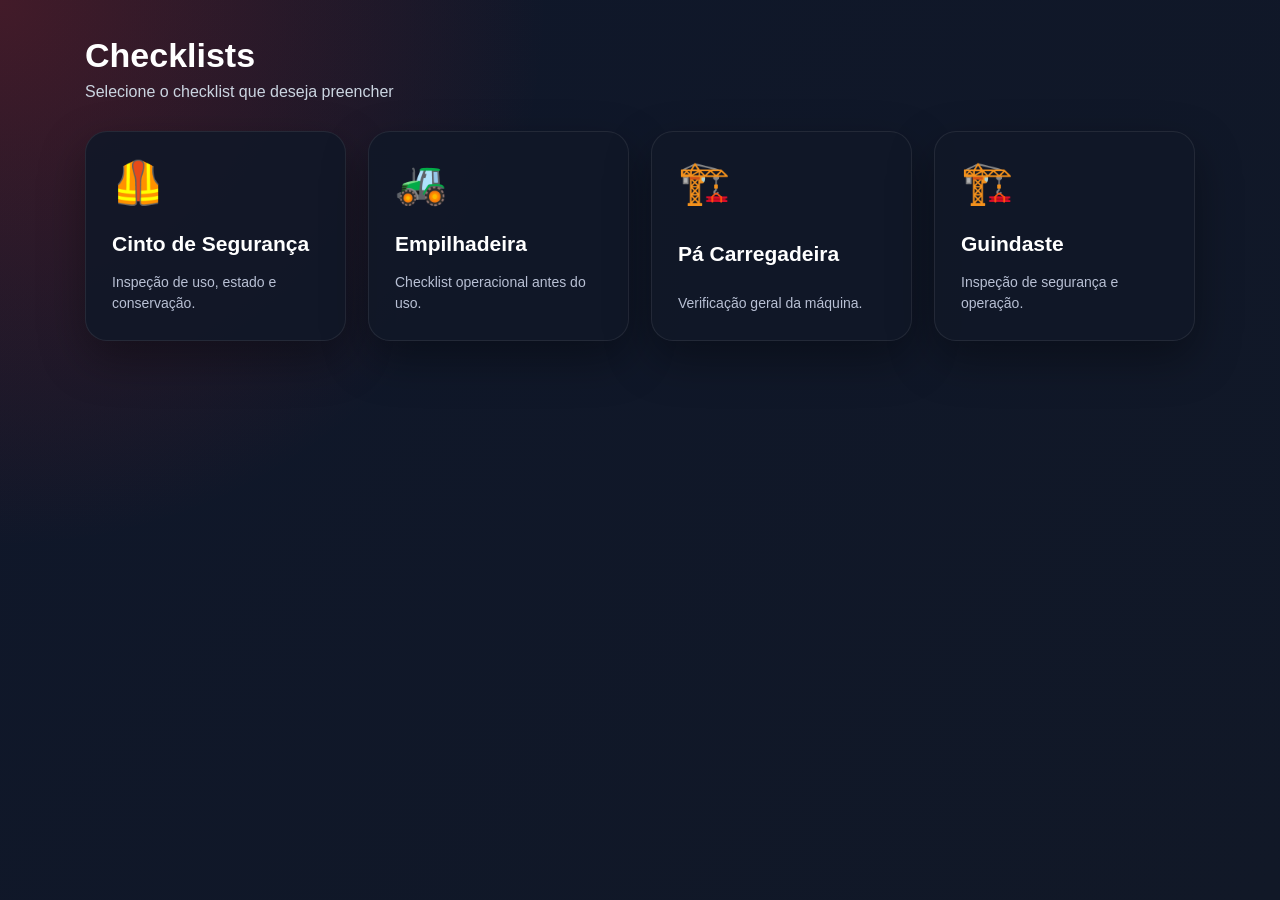
<file: 01_HOME/painel.html>
<!doctype html>
<html lang="pt-BR">
  <head>
    <meta charset="UTF-8" />
    <meta name="viewport" content="width=device-width, initial-scale=1.0" />
    <title>Checklists</title>

    <link rel="stylesheet" href="../01_HOME/css/painel.css" />
  </head>

  <body>
    <main class="home-container">
      <header class="home-header">
        <h1>Checklists</h1>
        <p>Selecione o checklist que deseja preencher</p>
      </header>

      <section class="cards-grid">
        <a href="#" class="card-checklist">
          <span class="card-icon">🦺</span>
          <h2>Cinto de Segurança</h2>
          <p>Inspeção de uso, estado e conservação.</p>
        </a>

        <a href="#" class="card-checklist">
          <span class="card-icon">🚜</span>
          <h2>Empilhadeira</h2>
          <p>Checklist operacional antes do uso.</p>
        </a>

        <a href="../02_PÁ_CARREGADEIRA/pa.html" class="card-checklist">
          <span class="card-icon">🏗️</span>
          <h2>Pá Carregadeira</h2>
          <p>Verificação geral da máquina.</p>
        </a>

        <a href="#" class="card-checklist">
          <span class="card-icon">🏗️</span>
          <h2>Guindaste</h2>
          <p>Inspeção de segurança e operação.</p>
        </a>
      </section>
    </main>
  </body>
</html>
</file>
<file: 01_HOME/css/painel.css>
* {
  margin: 0;
  padding: 0;
  box-sizing: border-box;
  font-family: Inter, Arial, sans-serif;
}

body {
  min-height: 100vh;
  background:
    radial-gradient(circle at top left, rgba(220, 38, 38, 0.25), transparent 35%),
    linear-gradient(135deg, #0f172a, #111827);
  color: #fff;
}

.home-container {
  width: 100%;
  max-width: 1150px;
  margin: 0 auto;
  padding: 36px 20px;
}

.home-header {
  margin-bottom: 30px;
}

.home-header h1 {
  font-size: 34px;
  margin-bottom: 8px;
}

.home-header p {
  color: #cbd5e1;
  font-size: 16px;
}

.cards-grid {
  display: grid;
  grid-template-columns: repeat(4, 1fr);
  gap: 22px;
}

.card-checklist {
  text-decoration: none;
  color: #fff;
  background: rgba(17, 24, 39, 0.9);
  border: 1px solid rgba(255, 255, 255, 0.08);
  border-radius: 22px;
  padding: 26px;
  min-height: 210px;
  display: flex;
  flex-direction: column;
  justify-content: space-between;
  box-shadow: 0 18px 45px rgba(0, 0, 0, 0.35);
  transition: 0.2s;
}

.card-checklist:hover {
  transform: translateY(-6px);
  border-color: rgba(239, 68, 68, 0.7);
  box-shadow: 0 22px 55px rgba(239, 68, 68, 0.18);
}

.card-icon {
  font-size: 42px;
  margin-bottom: 18px;
}

.card-checklist h2 {
  font-size: 21px;
  margin-bottom: 10px;
}

.card-checklist p {
  color: #b8c0d4;
  font-size: 14px;
  line-height: 1.5;
}

@media (max-width: 950px) {
  .cards-grid {
    grid-template-columns: repeat(2, 1fr);
  }
}

@media (max-width: 560px) {
  .home-container {
    padding: 28px 16px;
  }

  .home-header h1 {
    font-size: 28px;
  }

  .cards-grid {
    grid-template-columns: 1fr;
  }

  .card-checklist {
    min-height: 170px;
  }
}
</file>
